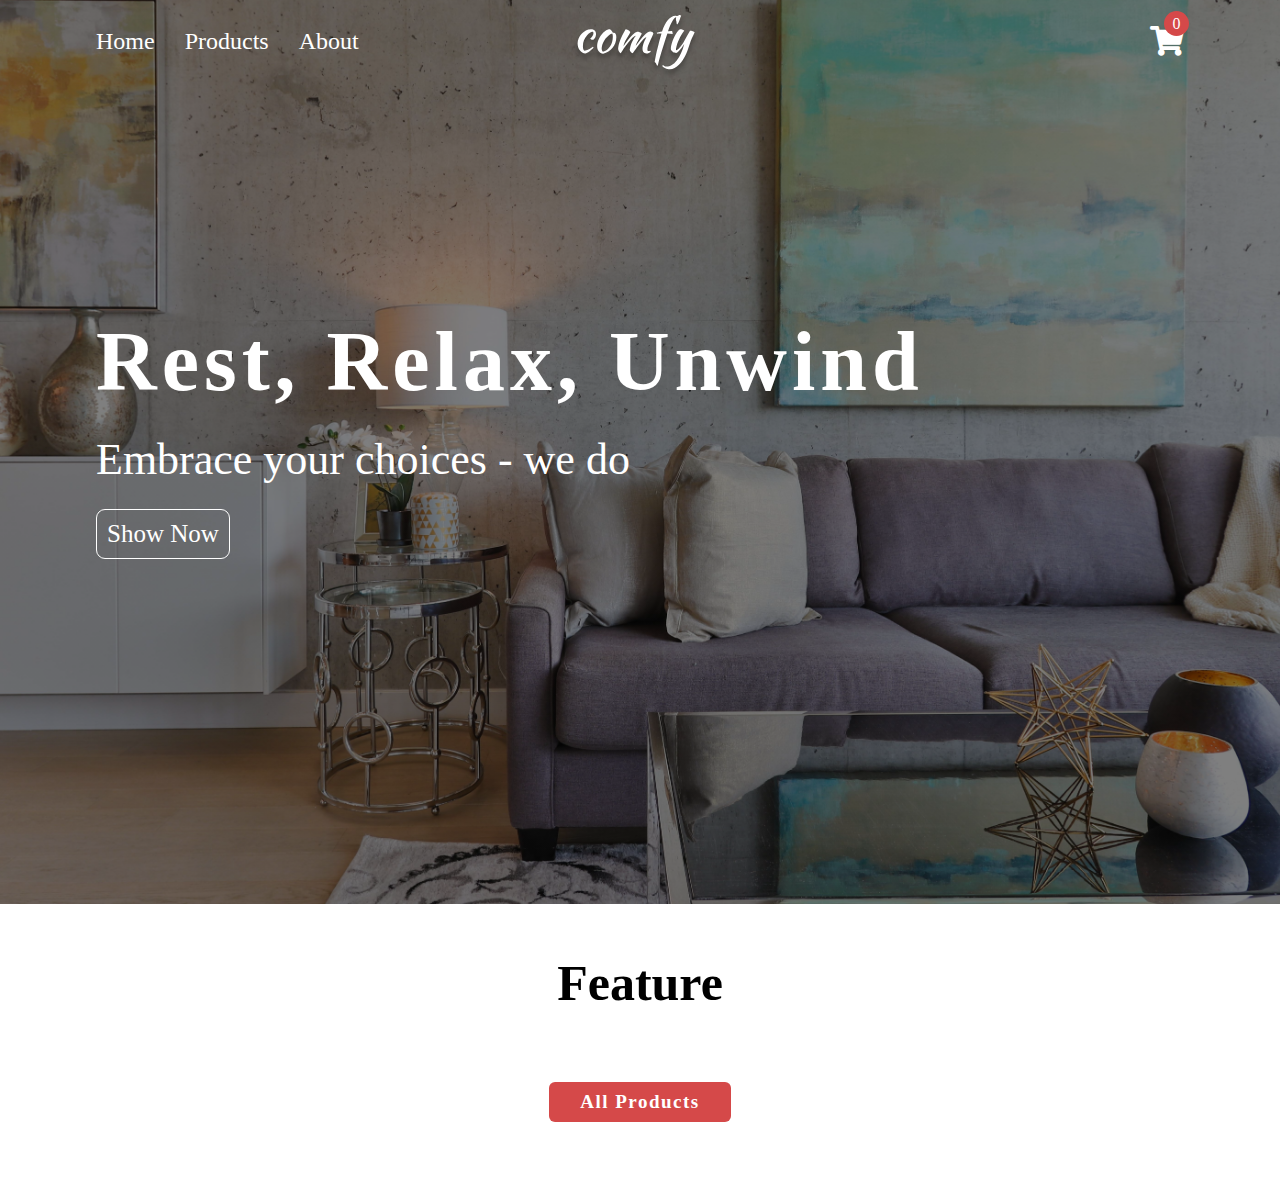
<file: index.html>
<!DOCTYPE html>
<html lang="en">
<head>
    <meta charset="UTF-8">
    <meta http-equiv="X-UA-Compatible" content="IE=edge">
    <meta name="viewport" content="width=device-width, initial-scale=1.0">
    <title>Home - Comfy</title>
    <link rel="stylesheet" href="https://cdnjs.cloudflare.com/ajax/libs/font-awesome/5.14.0/css/all.min.css">
    <link rel="stylesheet" href="https://cdnjs.cloudflare.com/ajax/libs/font-awesome/6.1.1/css/all.min.css" integrity="sha512-KfkfwYDsLkIlwQp6LFnl8zNdLGxu9YAA1QvwINks4PhcElQSvqcyVLLD9aMhXd13uQjoXtEKNosOWaZqXgel0g==" crossorigin="anonymous" referrerpolicy="no-referrer" />
    <link rel="stylesheet" href="./css/index.css">
    <link rel="stylesheet" href="./css/genral.css">
</head>
<body>
    <header> 

        <div class="container">
            <!-- nave  -->
            <div class="nave">
                <div class="icone-links">
                    <i class="fa-solid fa-bars"></i>
                </div>
             <div class="links">

                 <ul>
                     <li class="home" >Home</li>
                     <li class="products" >Products</li>
                     <li class="about">About</li>
                 </ul>
             </div>
             <div class="log">
                 <img src="./images/logo-white.svg" alt="log">
             </div>
             <div class="cart">

                <i class="fas fa-shopping-cart"></i>
                <span class="cart-number">0</span>
             </div>
            </div>

<!--  -->
            <!-- pop up -->
            <div class="pop-up-cart">
                <div class="title">Your Bag</div>
                <div class="products-bag">
                 
                   
                </div>
                <div class="checkout">
                    <div class="total">Total : <span class="total-price">$0</span> </div>
                <div class="btn-check-out">check out</div>
                </div>
                <div class="btn-close-pop-up">x</div>
            </div>
            <div class="overlay-Cart"></div>
            
        </div>

        
             <!-- ./nav -->
             <div class="content-home">
                 <div class="container center">

                     <h1>Rest, Relax, Unwind</h1>
                     <span>Embrace your choices - we do</span>
                     <div class="show_now">Show Now</div>                 
                    </div>
    </header> 
                <div class="products">
                <div class="container">
<h2 class="heading">
    Feature
</h2>
<div class="products-items">






</div>


<div class="all-products-el">
    All Products
</div>

                </div>
                


 </div>
 <script src="./js/genral.js" type="module"></script>
 <script src="./js/index.js" type="module"></script>
</body>
</html>
</file>
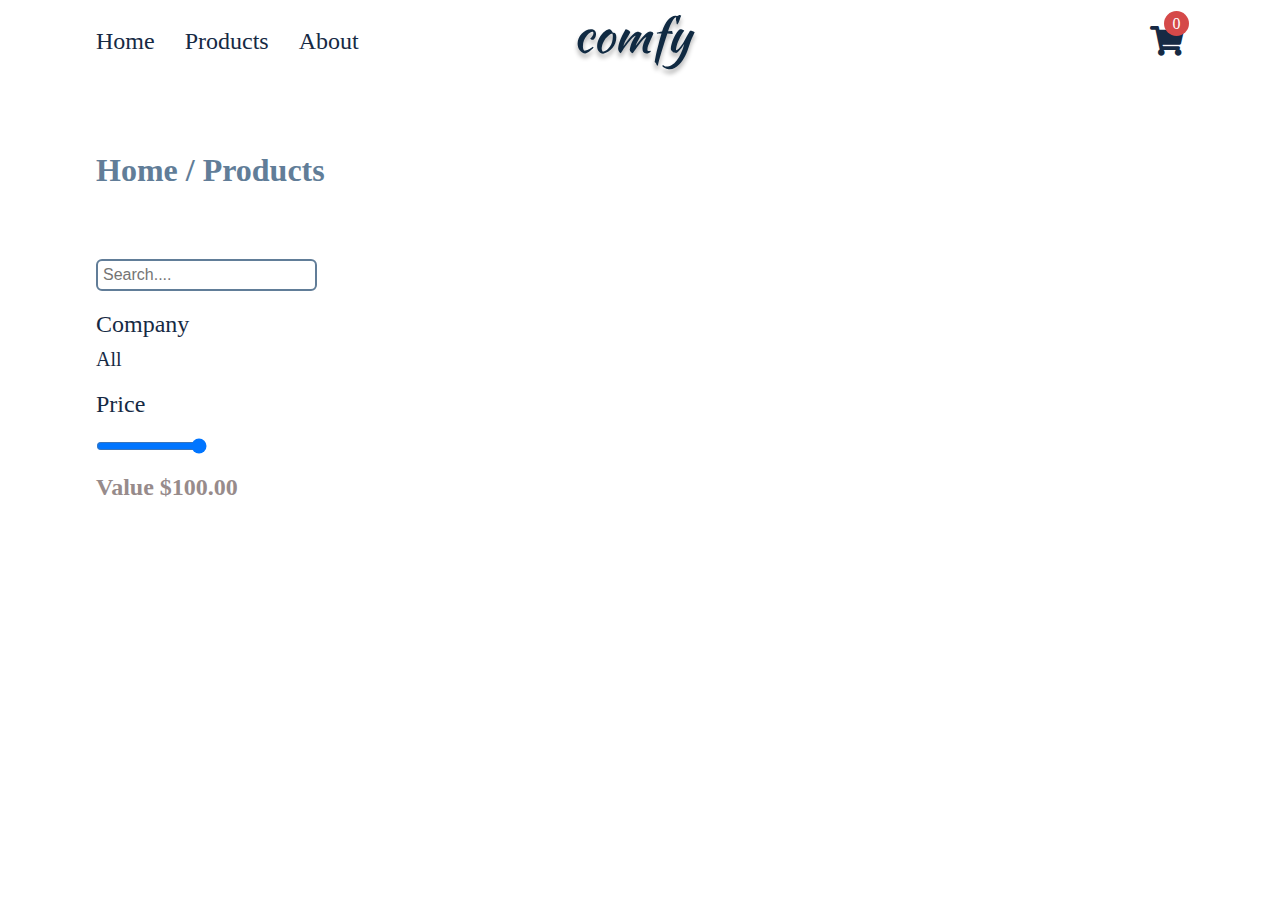
<file: product.html>
<!DOCTYPE html>
<html lang="en">
<head>
    <meta charset="UTF-8">
    <meta http-equiv="X-UA-Compatible" content="IE=edge">
    <meta name="viewport" content="width=device-width, initial-scale=1.0">
    <title>Comfy - Products</title>
    <link rel="stylesheet" href="https://cdnjs.cloudflare.com/ajax/libs/font-awesome/5.14.0/css/all.min.css">
    <link rel="stylesheet" href="https://cdnjs.cloudflare.com/ajax/libs/font-awesome/6.1.1/css/all.min.css" integrity="sha512-KfkfwYDsLkIlwQp6LFnl8zNdLGxu9YAA1QvwINks4PhcElQSvqcyVLLD9aMhXd13uQjoXtEKNosOWaZqXgel0g==" crossorigin="anonymous" referrerpolicy="no-referrer" />
    <link rel="stylesheet" href="./css/genral.css">
    <link rel="stylesheet" href="./css/products.css">

</head>
<body>
    <header> 

        <div class="container">
            <!-- nave  -->
            <div class="nave">

                <div class="icone-links">
                    <i class="fa-solid fa-bars"></i>
                </div>
             <div class="links">
                 <ul>
                    <li class="home" >Home</li>
                     <li class="products" >Products</li>
                     <li class="about">About</li>
                 </ul>
             </div>
             <div class="log">
                 <img src="./images/logo-black.svg" alt="log">
             </div>
             <div class="cart">

                <i class="fas fa-shopping-cart"></i>
                <span class="cart-number">0</span>

              
             </div>
            </div>
        </div>
             <!-- ./nav -->
             
    </header> 
    <div class="pop-up-cart">
        <div class="title">Your Bag</div>
        <div class="products-bag">
         
           
        </div>
        <div class="checkout">
            <div class="total">Total : <span class="total-price">$0</span> </div>
        <div class="btn-check-out">check out</div>
        </div>
        <div class="btn-close-pop-up">x</div>
    </div>
    <div class="overlay-Cart"></div>

<!-- title -->
    <div class="title-products">
        <div class="container">
            <H1>Home / Products</H1>
        </div>
    </div>


   <!-- products -->

   <div class="products">
       <div class="container">
           <div class="content">

               <div class="left">
                <div class="search">
                    <input type="text" placeholder="Search....">
                </div>
                <div class="filterByCompany">
                    <span class="title">Company</span>
                    <div class="all-company">
                        <div class="all company" all>All</div>
                    </div>
                </div>
                <div class="filterByPrice">
                    <span class="title">Price</span>
                    <div class="content-price">
                        <input type="range" value="100">
                        <div class="value">Value <span>$100.00</span></div>
                    </div>
                </div>

               </div>
               <div class="right">
                   <div class="products-items">
                   
                   </div>
               </div>
            </div>
       </div>
   </div>

   
   <script src="./js/products.js" type="module"></script>
</body>
</html>
</file>
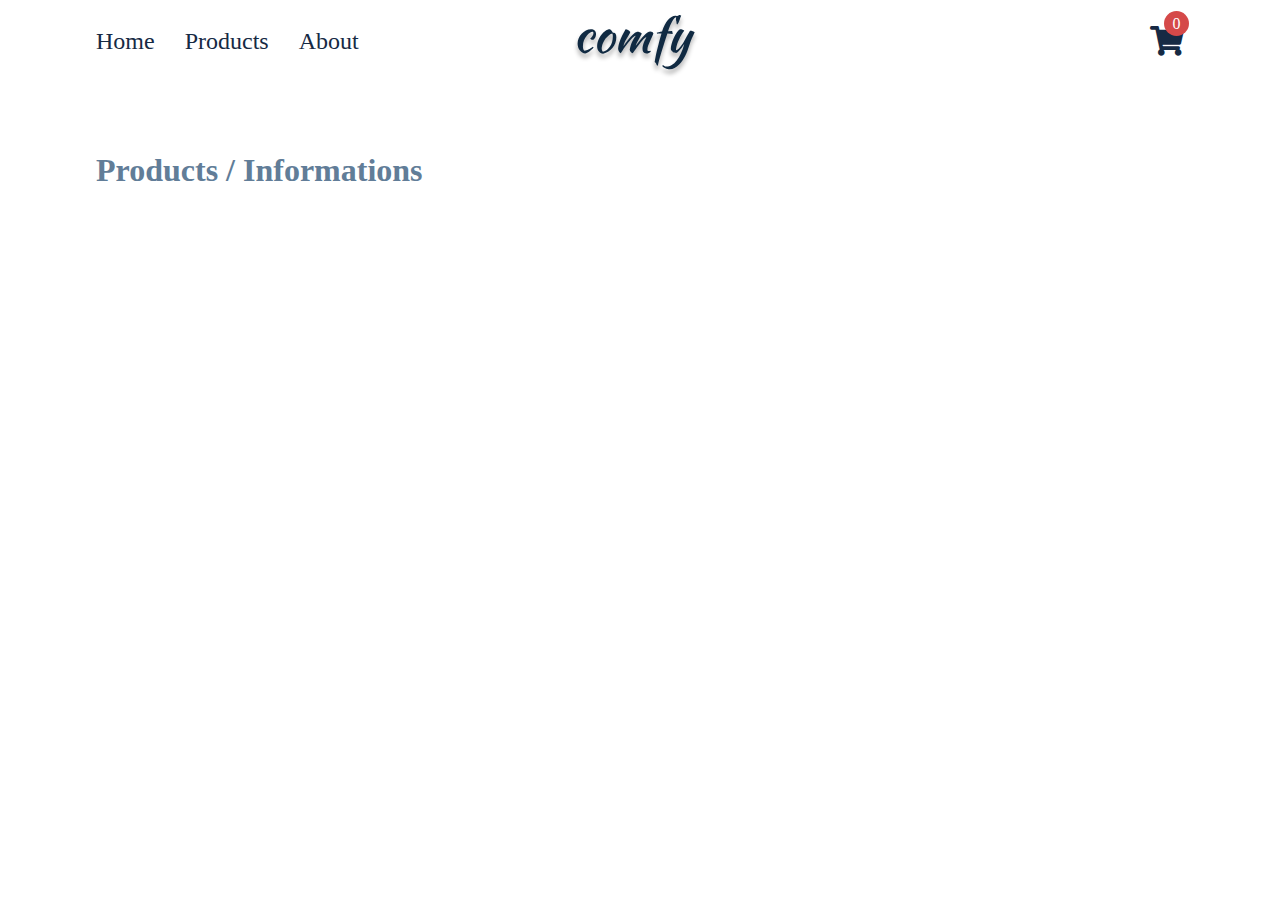
<file: productinfo.html>
<!DOCTYPE html>
<html lang="en">
<head>
    <meta charset="UTF-8">
    <meta http-equiv="X-UA-Compatible" content="IE=edge">
    <meta name="viewport" content="width=device-width, initial-scale=1.0">
    <title>Comfy - Products</title>
    <link rel="stylesheet" href="https://cdnjs.cloudflare.com/ajax/libs/font-awesome/5.14.0/css/all.min.css">
    <link rel="stylesheet" href="https://cdnjs.cloudflare.com/ajax/libs/font-awesome/6.1.1/css/all.min.css" integrity="sha512-KfkfwYDsLkIlwQp6LFnl8zNdLGxu9YAA1QvwINks4PhcElQSvqcyVLLD9aMhXd13uQjoXtEKNosOWaZqXgel0g==" crossorigin="anonymous" referrerpolicy="no-referrer" />
    <link rel="stylesheet" href="./css/genral.css">
    <link rel="stylesheet" href="./css/info.css">

</head>
<body>
    <header> 

        <div class="container">
            <!-- nave  -->
            <div class="nave">

                <div class="icone-links">
                    <i class="fa-solid fa-bars"></i>
                </div>
             <div class="links">
                 <ul>
                    <li class="home" >Home</li>
                     <li class="products" >Products</li>
                     <li class="about">About</li>
                 </ul>
             </div>
             <div class="log">
                 <img src="./images/logo-black.svg" alt="log">
             </div>
             <div class="cart">

                <i class="fas fa-shopping-cart"></i>
                <span class="cart-number">0</span>

              
             </div>
            </div>
        </div>
             <!-- ./nav -->
             
    </header> 
    <div class="pop-up-cart">
        <div class="title">Your Bag</div>
        <div class="products-bag">
         
           
        </div>
        <div class="checkout">
            <div class="total">Total : <span class="total-price">$0</span> </div>
        <div class="btn-check-out">check out</div>
        </div>
        <div class="btn-close-pop-up">x</div>
    </div>
    <div class="overlay-Cart"></div>

<!-- title -->
    <div class="title-products">
        <div class="container">
            <H1> Products / Informations  </H1>
        </div>
    </div>
    <div class="container">

        <div class="information">
            
       
        </div>
    </div>
        

   <!-- product info -->
   <script src="./js/info.js" type="module"></script>


</body>
</html>
</file>
<file: css/index.css>
/* nave */







/* content home page */
.content-home{
    min-height: 102vh;
    margin-top: -6rem;
background: linear-gradient(rgba(0, 0, 0, 0.5), rgba(0, 0, 0, 0.5)), url(../images/sidekix-media-zLT3VqWEgOQ-unsplash.jpg) center/cover;
color: var(--main-color);

}


.center{
height: 100vh;
    display: flex; 
    flex-direction: column;
justify-content: center;
}


.center h1{
    font-size: 5.25rem;
    letter-spacing: 5px;
}
.center span{
    font-size: 2.75rem;
    margin: 1.5rem 0;
}
.center div{
    border: 1px solid #fff;
    border-radius: 9px;
    padding: 10px;
    width: fit-content;
    font-size: 25px;
    cursor: pointer;
    transition: all  .5s;
}
.center div:hover{
    background: var(--main-color);
    color:var(--scond-color) ;
    border-color: var(--main-color);
}


/* products- home  */
/* title */
.heading{
    display: flex;
    align-items: center;
    justify-content: center;
    margin: 50px auto;
    font-weight: bold;
    font-size: 50px;
}

/* btn to all products */
.all-products-el{
    text-align: center;
    width: fit-content;
    border-radius: 6px;
    /* border: 1px solid --main-color; */
    background: var(--scond-color);
    color: var(--main-color);
    padding: 9px 31px;
    font-size: 19px;
    font-weight: 600;
    letter-spacing: 1.5px;
    margin:20px  auto 70px auto;
    cursor: pointer;
}



@media (max-width : 792px){
    .center h1{
        font-size: 3rem;
    }
    .center span{
        font-size: 1.5rem;
    }
}
</file>
<file: css/genral.css>
*{
    padding: 0;
    margin: 0;
    box-sizing: border-box;
}


:root{
    --main-color : #fff;
    --scond-color : rgb(213 73 73);
    --title-product : rgb(129 96 96);
    --nav-color: rgb(22 42 68);
    --color-five :hsl(210deg 22% 49%) ;
--black-color :black;

    

}

li {
    list-style: none;
}
.container{
   width: 85%;
   margin: auto;
}

 
/* nave */
.nave{

    display: flex;
    justify-content: space-between;
    align-items: center;
 }

 /* icone links */
 .nave .icone-links{
     display: none;
 }
 .nave .links ul{
    display: flex;
    align-items: center;
 }
 .nave .links ul li{
    margin-right: 30px;
    font-size: 24px;
    cursor: pointer;
    color: var(--nav-color);
    position: relative;
    color: var(--main-color);

 }

 .nave .links ul li::after{
    position: absolute;
    content: "";
    width: 0;
    height: 2px;
    background: var(--scond-color);
    left: 0;
    bottom: -6px;
    transition: all ease-in-out .5s;
    border-radius: 3px;
 }
 .nave .links ul li:hover{
 color: var(--scond-color);
 }
 .nave .links ul li:hover:after{
    width: 100%;
 }
 /* logo  */
 
 @media (max-width : 792px){
    .nave .icone-links{
        display: block;
        color: white;
        font-size: 22px;
      
    }
    .nave .links ul{
        display: none;
        align-items: center;
        position: absolute;
        background: white;
        flex-direction: column;
        left: 5%;
        width: 0%;
        top: 75px;
        padding: 20px;
        border-radius: 9px;
        transition: width ease-in .5s;
        z-index: 20;
     } 
     .nave .links ul.active{
display: flex;
width: 90%;
     }
     .nave .links ul li{
         color: var(--black-color);
         margin: 20px  0;


     }
 }

 

 .nave .log {
    margin-left: -25%;
 
 }
 
 /* icone cart */
 
/* logo  */


.nave .log {
    margin-left: -25%;

}

/* icone cart */



 .nave .cart{
    position: relative;
     cursor: pointer;
 }
 .nave .cart i{
 color: var(--nav-color);
 font-size: 30px;
 }
 .nave .cart .cart-number{
    width: 25px;
    height: 25px;
    border-radius: 50%;
    background-color: var(--scond-color);
    position: absolute;
    top: -15px;
    right: -5px;
    display: flex;
    align-items: center;
    justify-content: center;
    color: #fff;
    
 }
 .nave .cart i{
    color: var(--main-color);
    }


 /* products items */



.products-items{
    display: grid;
    margin: auto;

    grid-template-columns: repeat(3 , 1fr) ;
    gap: 20px;

}
@media(min-width:767px) and (max-width:1200px){
    .products-items{
        grid-template-columns: repeat(2 , 50%) ;
    gap: 10px;
    }  
}
@media(max-width:767px){
    .products-items{
        grid-template-columns: repeat(1 ,3fr) ;
    
    } 

}

/* item -product */

.products-items .item{
    display: flex;
    flex-direction: column;
    align-items: center;
    justify-content: center;
    position: relative;
    background: #e7dcdc;
    border-radius: 6px;
    padding: 0 17px;
    width: 100%;
    height: 250px;

}
.product-image{
    position: relative;
    height: 60%;
    width: 100%;
}
.products-items .item img{
    width: 100%;
    height: 100%;
    border-radius: 9px;
    position: relative;
     box-sizing: content-box;
    /* height: 300px; */ 
    
}
.image-overlay{
    width: 100%;
    height: 100%;
    background-color: rgba(0, 0, 0, 0.3);
    position: absolute;
    top: 0;
    left: 0;
    z-index: 1;
    border-radius: 9px;
    opacity: 0;
    transition: opacity .5s;

}


.products-items .item .title{
    margin: 10px 0;
    color: var(--title-product);
    font-size: 20px;
}
.products-items .item .price{
    font-size: 20px;
    font-weight: 600;
}

.products-items .item  .icone{
    position: absolute;
    left: 36%;
    top: 36%;
    opacity: 0;
    transition: opacity  1s;
    z-index: 1;
}
.products-items .item:hover .icone  {
opacity: 1;

    }
    .products-items .item:hover .image-overlay{
        opacity: 1;
    }
    
    

.products-items .item .icone i{
    margin-right: 10px;
    background: var(--scond-color);
    color: var(--main-color);
    border-radius: 50%;
    width: 40px;
    height: 40px;
    text-align: center;
    line-height: 40px;
    cursor: pointer;
    transition: background .5s;
   
}
.products-items .item .icone i:hover{
    background: #bd6c6cd9;
}





/* pop up cart */
.pop-up-cart{

    position: fixed;
    z-index: 10;
    width: 30%;
    top: 0;
    right: -30%;
    padding: 20px;
    border-radius: 9px;
    height: 100vh;
    background-color:rgb(241, 235, 235) ;
    transition: all .5s;

}
@media (max-width:992px){
    .pop-up-cart{
        width: 55%;
        right: -55%;
    }
    .products-items .item{
        width: 70%;
        margin-left: 15%;
    }
}

@media(max-width:767px){
    .pop-up-cart{
        width: 100%;
        right: -100%;
    } 
    
}
.pop-up-display{
right: 0;
}

.pop-up-cart .title{
    text-align: center;
    font-size: 24px;
    font-weight: 600;
    margin: 20px 0; 
}

.pop-up-cart .products-bag{
    overflow: scroll;
    height: 75%;
}
.pop-up-cart .item{
    display: flex;
    justify-content: space-between;
    align-items: center;
    padding: 10px;
}

.pop-up-cart .item .content{
   width: 120px;
   text-align: left;
}

.pop-up-cart .item img{
    width: 100px;
    height: 100px;
    border-radius: 50%;
    box-sizing: border-box;

}
 .pop-up-cart .item .name{
     color: var(--nav-color);
     font-size: 20px;

 }

 .pop-up-cart .item .price-ele {
margin: 10px 0;     
 }
 .pop-up-cart .item .btn-remove{
     padding: 10px;
     background: var(--scond-color);
     color: white;
     width: fit-content;
     border-radius: 9px;
     cursor: pointer;
 }

.pop-up-cart .item .counter{
   text-align: center;
}
.pop-up-cart .item .counter-number{
    font-size: 22px;
    margin: 7px 0;
}

 .pop-up-cart .item .up ,.pop-up-cart  .item .down{
     font-size: 30px;
     font-weight: 600;
cursor: pointer;    
     color: var(--scond-color);


 }





.pop-up-cart .checkout{
    position: absolute;
    left: 50%;
    bottom: 25px;
    transform: translateX(-50%);
}
.pop-up-cart .checkout .total {
    font-size: 25px;
    font-weight: 500;
    text-transform: capitalizes;
}
.pop-up-cart .checkout .btn-check-out{
    padding: 10px 20px;
    background: var(--scond-color);
    color: white;
    width: fit-content;
    border-radius: 9px;
    cursor: pointer;
    align-content: center;
    text-transform: uppercase;
    margin-top: 15px;
 }




.pop-up-cart .btn-close-pop-up{
    position: absolute;
    width: 30px;
    height: 30px;
    line-height: 30px;
    top: 10px;
    left: 10px;
    font-size: 25px;
    background: var(--scond-color);
    color: white;
    border-radius: 50%;
    text-align: center;
    cursor: pointer;
}

/* over lay cart */
.overlay-Cart{
    position: fixed;
  height: 100%;
  overflow: auto;
    left: 0;
    top: 0;
    width: 100%;
    background: rgba(0, 0, 0, 0.3);
    z-index: 5;
    display: none;

}

.overlay-page{
display: block;
}
</file>
<file: css/products.css>
:root{
    --main-color : #fff;
    --scond-color : rgb(213 73 73);
    --title-product : rgb(129 96 96);
    --nav-color: rgb(22 42 68);
    --color-five :hsl(210deg 22% 49%) ;
--black-color :black;

    

}
/* nave */
.nave .links ul li{
    color:var(--nav-color) ;
}
.nave .cart i{
    color: var(--nav-color);
    }

    @media (max-width : 792px){
        .nave .icone-links{
            color: var(--nav-color);
        }
        .nave .links ul{
            background:var(--nav-color);

        }
        .nave .links ul li{
            color:white ;
        }
    }


/* title- products */
.title-products {

    margin: 70px 0;
}
.title-products h1{
    color: var(--color-five);
    letter-spacing: 1.6;
}

/* products */
.products .content{
    display: flex;

}
.left {
   margin-right: 30px; 
}

.right{
    width: 100%;
}

/* search and filter */
.left .search input{
    border-radius: 6px;
    padding: 5px;
    font-size: 16px;
    outline: none;
    border: 2px solid var(--color-five);
    color: var(--nav-color);
    transition: border 5s ;
}
.left .search input:focus{
    border-color: var(--nav-color);
}
.filterByCompany{
    margin: 20px  0 ;
    width: 100%;
}
.filterByCompany .title {
    color: var(--nav-color);
    font-size: 24px;
    font-family: 500;
}
 /* all company  */
 .filterByCompany .all-company .company{
    color: var(--nav-color);
    margin: 10px 0;
    font-size: 20px;
    cursor: pointer;
 }
 .filterByCompany .all-company .company:hover{
    color: var(--scond-color);

 }



/* filter by price */
.filterByPrice{
    margin: 20px 0;
}
.filterByPrice .title {
    color: var(--nav-color);
    font-size: 24px;
    font-family: 600;
}
.filterByPrice .content-price{
    display: flex;
    flex-direction: column;
}

.filterByPrice input{
    margin: 20px 0;
    display: block;
    width: 50%;


}
.filterByPrice .value {
font-size: 24px;
font-weight: 600;
color: rgb(151, 139, 139);
}





 @media(max-width:767px){
    .products .content{
        display: flex;
        flex-direction: column;
    } 
    .left .search input{
        width: 100%;
        margin: auto;
    }
    .filterByPrice .content-price{
        display: flex;
        justify-content: space-between;
        flex-direction: row;
        align-items: center;

    }
    .filterByCompany .all-company   {
        display: flex;
        justify-content: space-between;
        margin: 20px;
       
    }

    .filterByPrice input{
       
        width: 30%;
    
    
    }
    .filterByCompany .all-company .company{
       padding: 0 10px;
     }

    
}
</file>
<file: css/info.css>
:root{
    --main-color : #fff;
    --scond-color : rgb(213 73 73);
    --title-product : rgb(129 96 96);
    --nav-color: rgb(22 42 68);
    --color-five :hsl(210deg 22% 49%) ;
--black-color :black;

    

}
/* nave */
.nave .links ul li{
    color:var(--nav-color) ;
}
.nave .cart i{
    color: var(--nav-color);
    }

    @media (max-width : 792px){
        .nave .icone-links{
            color: var(--nav-color);
        }
        .nave .links ul{
            background:var(--nav-color);

        }
        .nave .links ul li{
            color:white ;
        }
    }

    /* title- products */
.title-products {

    margin: 70px 0;
}
.title-products h1{
    color: var(--color-five);
    letter-spacing: 1.6;
}

/* info product */
.information{
    display: flex;
    gap: 40px;
}

.information img{
    height: 25rem;
    object-fit: cover;
    border-radius: 9px;
}

.information .info .name{
    font-size: 2.5rem;
    color: var(--nav-color);
}
.information .info .company{
    color: var(--title-product);
    font-size: 2rem;
    margin: 20px 0;
}
.information .info .price{
    color: var(--nav-color);
    font-size: 2rem;
}
.information .info .color {
    display: flex;
}
.information .info .color span {
    width: 20px;
    height: 20px;
    display:block;
    border-radius: 50%; 
    margin: 20px 3px;
}

.information .info .pro-info{
    letter-spacing: 1.6;
    color: rgb(165, 161, 161);
    font-size: 1.2rem;
    line-height: 2;

}

.information .info .btn-add-to-cart{
    text-align: center;
    width: fit-content;
    border-radius: 6px;
    /* border: 1px solid --main-color; */
    background: var(--scond-color);
    color: var(--main-color);
    padding: 9px 31px;
    font-size: 19px;
    font-weight: 600;
    margin: 20px 0;
    letter-spacing: 1.5px;
    cursor: pointer;
}
</file>
